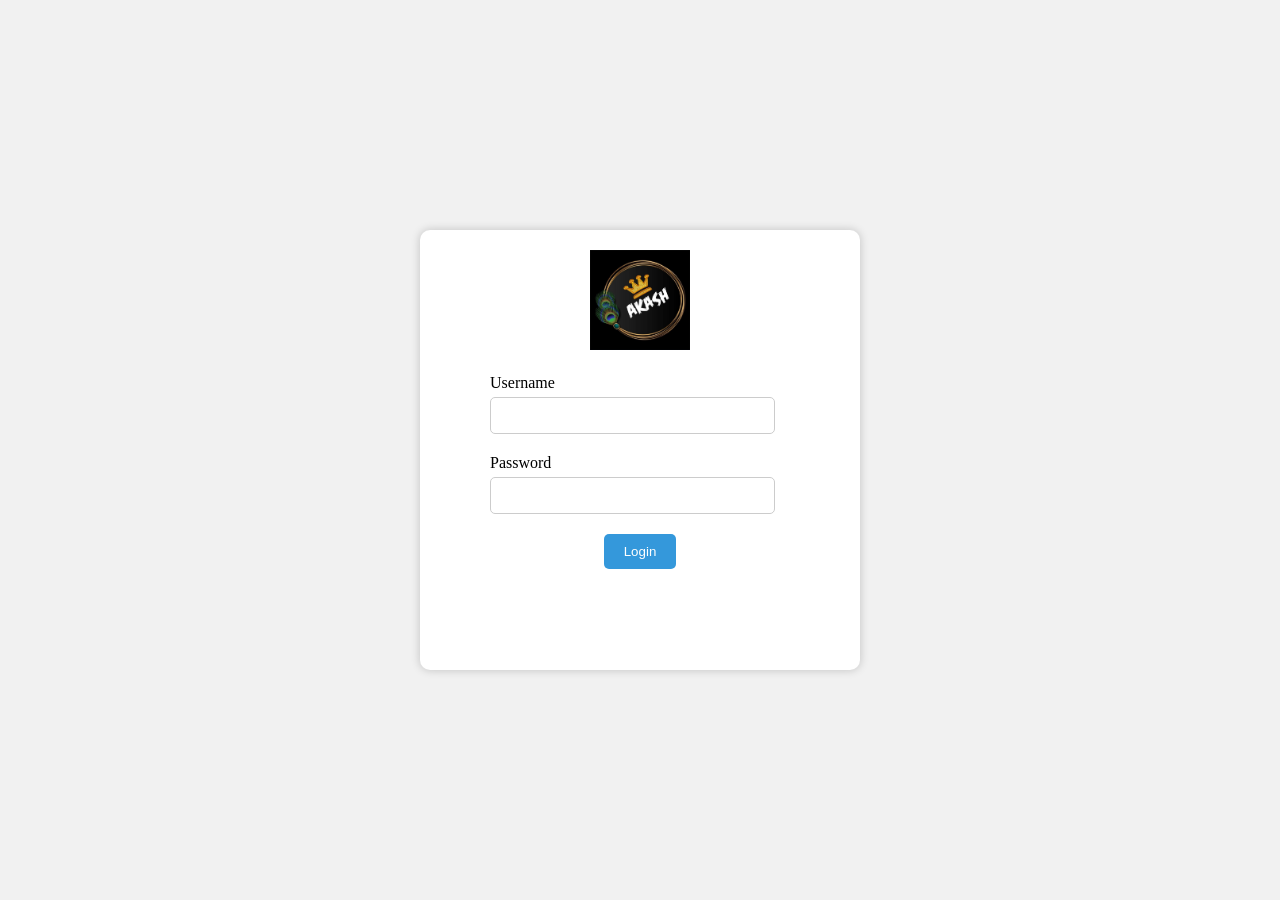
<file: buy-and-sell/index.html>
<!DOCTYPE html>
<html lang="en">
<head>
    <meta charset="UTF-8">
    <meta name="viewport" content="width=device-width, initial-scale=1.0">
    <title>Login Form</title>
    <link rel="stylesheet" href="./css/index.css">
</head>
<body>
    <div class="container" >
        <img src="./images/logo.png" alt="Logo" class="logo">
        <form id="login-form" >
            <div class="form-group">
                <label for="username">Username</label>
                <input type="text" id="username" name="username" required>
            </div>
            <div class="form-group">
                <label for="password">Password</label>
                <input type="password" id="password" name="password" required>
            </div>
            <button type="submit">Login</button>
        </form>
    </div>
    <script src="./js/index.js"></script>
</body>
</html>
</file>
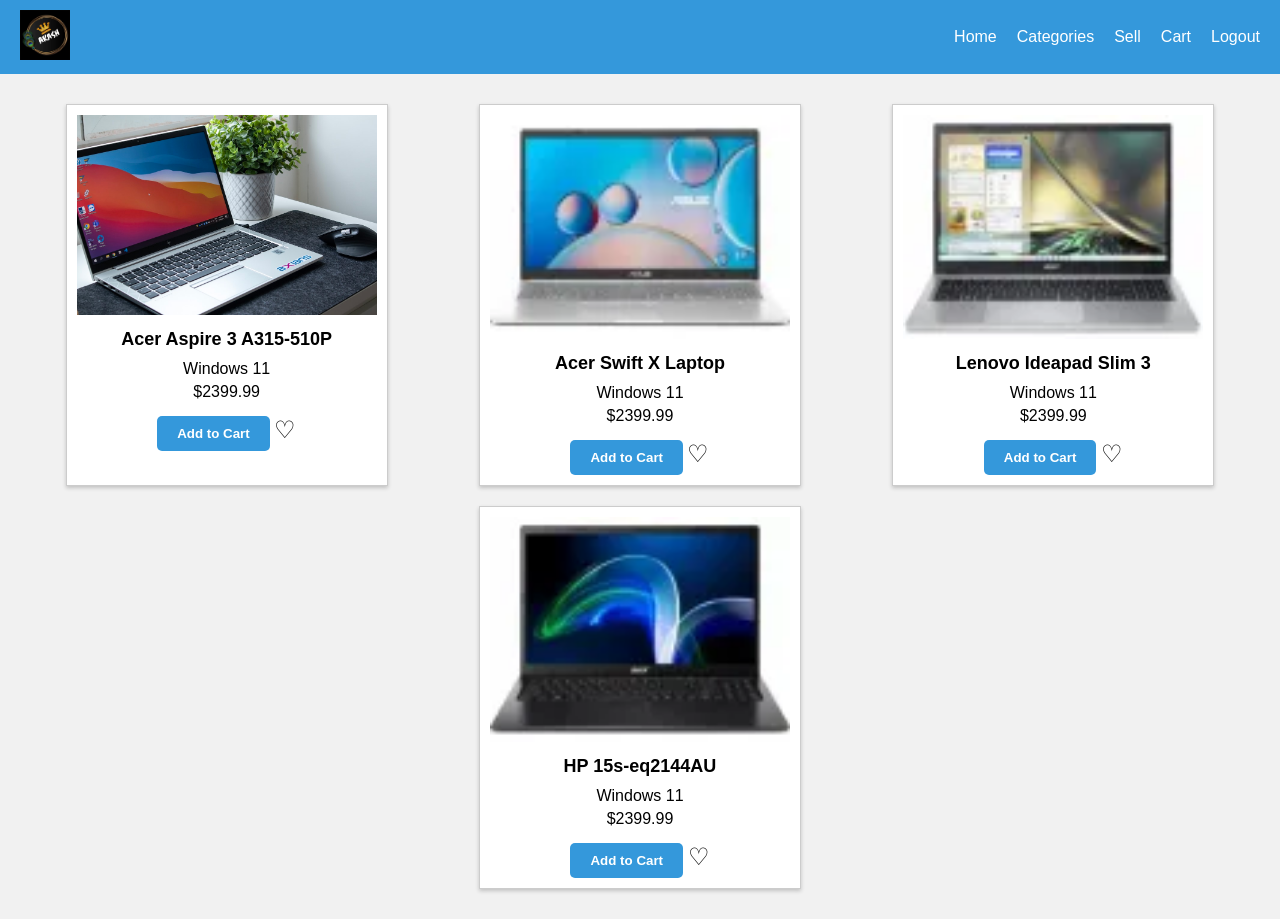
<file: buy-and-sell/containers/laptop.html>
<!DOCTYPE html>
<html lang="en">
<head>
    <meta charset="UTF-8">
    <meta name="viewport" content="width=device-width, initial-scale=1.0">
    <title>Product Cards</title>
    <link rel="stylesheet" href="../css/category.css">
    <link rel="stylesheet" href="../css/nav.css">
</head>
<body>
    <header>
        <div class="logo">
            <a href="../index.html">
                <img src="../images/logo.png" alt="Logo">
            </a>        </div>
        <nav>
            <ul>
                <li><a href="../containers/nav.html">Home</a></li>
                <li class="category">
                    <a href="../containers/sell.html">Categories</a>
                    <ul class="sub-menu">
                        <li><a href="../containers/mobile.html">Mobile Phone</a></li>
                        <li><a href="../containers/laptop.html">Laptop</a></li>
                    </ul>
                </li>
                <li><a href="#">Sell</a></li>
                <li><a href="../containers/cart.html">Cart</a></li>
                <li><a href="../index.html">Logout</a></li>
            </ul>
        </nav>
    </header>
    <div class="container">
        <!-- Repeat the following card structure 10 times -->
        <div class="card">
        <div class="image">
            <img src="../images/l1.png" alt="Product Image" data-image-url="product1.jpg">
        </div>
        <div class="info">
            <h2 class="name">Acer Aspire 3 A315-510P</h2>
            <p class="model">Windows 11</p>
            <p class="price">$2399.99</p>
            <!-- Add data attributes to store item information -->
            <button class="cart-button"
                    data-name="Acer Aspire 3 A315-510P"
                    data-model="Windows 11"
                    data-price="$2399.99"
                    data-image-url="../images/l1.png">Add to Cart</button>
            <span class="heart-icon">&#x2661;</span>
        </div>
    </div>
    <div class="card">
        <div class="image">
            <img src="../images/4.png" alt="Product Image" data-image-url="product1.jpg">
        </div>
        <div class="info">
            <h2 class="name">Acer Swift X Laptop </h2>
            <p class="model">Windows 11</p>
            <p class="price">$2399.99</p>
            <!-- Add data attributes to store item information -->
            <button class="cart-button"
                    data-name="Acer Swift X Laptop "
                    data-model="Windows 11"
                    data-price="$2399.99"
                    data-image-url="../images/4.png">Add to Cart</button>
            <span class="heart-icon">&#x2661;</span>
        </div>
    </div><div class="card">
        <div class="image">
            <img src="../images/2.png" alt="Product Image" data-image-url="product1.jpg">
        </div>
        <div class="info">
            <h2 class="name">Lenovo Ideapad Slim 3 </h2>
            <p class="model">Windows 11</p>
            <p class="price">$2399.99</p>
            <!-- Add data attributes to store item information -->
            <button class="cart-button"
                    data-name="Lenovo Ideapad Slim 3 "
                    data-model="Windows 11"
                    data-price="$2399.99"
                    data-image-url="../images/2.png">Add to Cart</button>
            <span class="heart-icon">&#x2661;</span>
        </div>
    </div><div class="card">
        <div class="image">
            <img src="../images/3.png" alt="Product Image" data-image-url="product1.jpg">
        </div>
        <div class="info">
            <h2 class="name">HP 15s-eq2144AU </h2>
            <p class="model">Windows 11</p>
            <p class="price">$2399.99</p>
            <!-- Add data attributes to store item information -->
            <button class="cart-button"
                    data-name="HP 15s-eq2144AU "
                    data-model="Windows 11"
                    data-price="$2399.99"
                    data-image-url="../images/3.png">Add to Cart</button>
            <span class="heart-icon">&#x2661;</span>
        </div>
    </div>
        <!-- Repeat the card structure 10 times -->
    </div>

    <script src="../js/category.js"></script>
</body>
</html>
</file>
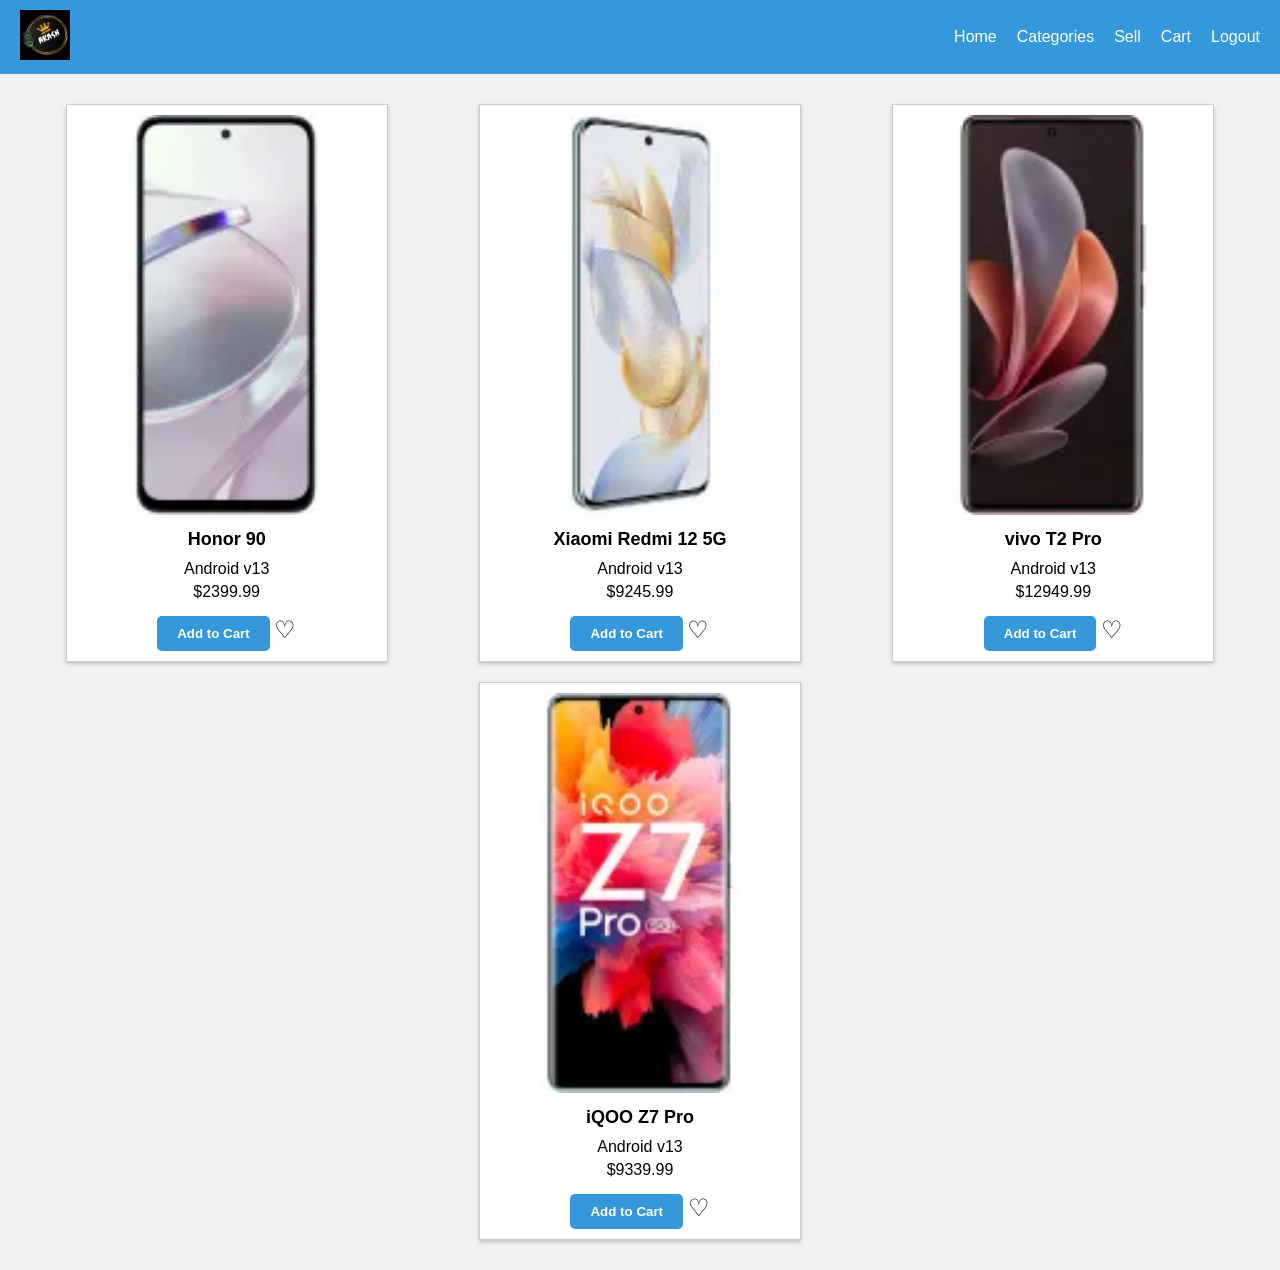
<file: buy-and-sell/containers/mobile.html>
<!DOCTYPE html>
<html lang="en">
<head>
    <meta charset="UTF-8">
    <meta name="viewport" content="width=device-width, initial-scale=1.0">
    <title>Product Cards</title>
    <link rel="stylesheet" href="../css/category.css">
    <link rel="stylesheet" href="../css/nav.css">
</head>
<body>
    <header>
        <div class="logo">
            <a href="../index.html">
                <img src="../images/logo.png" alt="Logo">
            </a>        </div>
        <nav>
            <ul>
                <li><a href="../containers/nav.html">Home</a></li>
                <li class="category">
                    <a href="#">Categories</a>
                    <ul class="sub-menu">
                        <li><a href="../containers/mobile.html">Mobile Phone</a></li>
                        <li><a href="../containers/laptop.html">Laptop</a></li>
                    </ul>
                </li>
                <li><a href="../containers/sell.html">Sell</a></li>
                <li><a href="../containers/cart.html">Cart</a></li>
                <li><a href="../index.html">Logout</a></li>
            </ul>
        </nav>
    </header>
   
<div class="container">
    <!-- Repeat the following card structure 10 times -->
    <div class="card">
        <div class="image">
            <img src="../images/mobile/1.png" alt="Product Image" data-image-url="product1.jpg">
        </div>
        <div class="info">
            <h2 class="name">Honor 90</h2>
            <p class="model">Android v13</p>
            <p class="price">$2399.99</p>
            <!-- Add data attributes to store item information -->
            <button class="cart-button"
                    data-name="Honor 90"
                    data-model="Android v13"
                    data-price="$2399.99"
                    data-image-url="../images/mobile/1.png">Add to Cart</button>
            <span class="heart-icon">&#x2661;</span>
        </div>
    </div>
    <div class="card">
        <div class="image">
            <img src="../images/mobile/2.png" alt="Product Image" data-image-url="product2.jpg">
        </div>
        <div class="info">
            <h2 class="name">Xiaomi Redmi 12 5G</h2>
            <p class="model">Android v13</p>
            <p class="price">$9245.99</p>
            <!-- Add data attributes to store item information -->
            <button class="cart-button"
                    data-name="Xiaomi Redmi 12 5G"
                    data-model="Android v13"
                    data-price="$9245.99"
                    data-image-url="../images/mobile/2.png">Add to Cart</button>
            <span class="heart-icon">&#x2661;</span>
        </div>
    </div> <div class="card">
        <div class="image">
            <img src="../images/mobile/3.png" alt="Product Image" data-image-url="product1.jpg">
        </div>
        <div class="info">
            <h2 class="name">vivo T2 Pro</h2>
            <p class="model">Android v13</p>
            <p class="price">$12949.99</p>
            <!-- Add data attributes to store item information -->
            <button class="cart-button"
                    data-name="vivo T2 Pro"
                    data-model="Android v13"
                    data-price="$1249.99"
                    data-image-url="../images/mobile/3.png">Add to Cart</button>
            <span class="heart-icon">&#x2661;</span>
        </div>
    </div> <div class="card">
        <div class="image">
            <img src="../images/mobile/4.png" alt="Product Image" data-image-url="product1.jpg">
        </div>
        <div class="info">
            <h2 class="name">iQOO Z7 Pro</h2>
            <p class="model">Android v13</p>
            <p class="price">$9339.99</p>
            <!-- Add data attributes to store item information -->
            <button class="cart-button"
                    data-name="iQOO Z7 Pro"
                    data-model="Android v13"
                    data-price="$9339.99"
                    data-image-url="../images/mobile/4.png">Add to Cart</button>
            <span class="heart-icon">&#x2661;</span>
        </div>
    
    <!-- Repeat the card structure 10 times -->
</div>

       

    <script src="../js/category.js"></script>
</body>
</html>
</file>
<file: buy-and-sell/css/index.css>
body {
    display: flex;
    justify-content: center;
    align-items: center;
    height: 100vh;
    margin: 0;
    background-color: #f1f1f1;
    
}

.container {
    text-align: center;
    background-color: #fff;
    padding: 20px;
    border-radius: 10px;
    box-shadow: 0 0 10px rgba(0, 0, 0, 0.2);
    width: 25pc;
    height: 25pc;
}

.logo {
    width: 100px;
    height: 100px;
    margin: 0 auto 20px;
}

.form-group {
    margin-left: 50px;
    margin-bottom: 20px;
    text-align: left;
}

label {
    display: block;
    margin-bottom: 5px;
}

input[type="text"],
input[type="password"] {
    width: 75%;
    padding: 10px;
    border: 1px solid #ccc;
    border-radius: 5px;
}

button {
    background-color: #3498db;
    color: #fff;
    border: none;
    padding: 10px 20px;
    border-radius: 5px;
    cursor: pointer;
    transition: background-color 0.3s;
}

button:hover {
    background-color: #2980b9;
}
</file>
<file: buy-and-sell/css/category.css>
body {
    font-family: Arial, sans-serif;
    margin: 0;
    padding: 0;
    background-color: #f1f1f1;
}

.container {
    display: flex;
    flex-wrap: wrap;
    justify-content: space-around;
    padding: 20px;
}

.card {
    width: 300px;
    background-color: #fff;
    border: 1px solid #ccc;
    margin: 10px;
    padding: 10px;
    box-shadow: 0px 2px 4px rgba(0, 0, 0, 0.2);
}

.image img {
    width: 100%;
    height: auto;
}

.info {
    text-align: center;
}

.name {
    font-size: 18px;
    margin: 10px 0;
}

.model,
.price {
    margin: 5px 0;
}

.cart-button {
    background-color: #3498db;
    color: #fff;
    border: none;
    padding: 10px 20px;
    border-radius: 5px;
    cursor: pointer;
    margin-top: 10px;
    font-weight: bold;
}

.cart-button:hover {
    background-color: #2980b9;
}

.heart-icon {
    cursor: pointer;
    font-size: 24px;
    display: inline-block;
    margin-top: 10px;
}
</file>
<file: buy-and-sell/css/nav.css>
body {
    margin: 0;
    padding: 0;
    font-family: Arial, sans-serif;
}

header {
    background-color: #3498db;
    color: #fff;
    display: flex;
    justify-content: space-between;
    align-items: center;
    padding: 10px 20px;
}

.logo img {
    height: 50px;
}

nav ul {
    list-style-type: none;
    margin: 0;
    padding: 0;
    display: flex;
}

nav ul li {
    margin-right: 20px;
    position: relative;
}

nav ul li a {
    text-decoration: none;
    color: #fff;
}

.category .sub-menu {
    display: none;
    position: absolute;
    background-color: #3498db;
    list-style-type: none;
    top: 100%;
    left: 0;
    width: 150px;
    padding: 0;
    margin: 0;
}

.category:hover .sub-menu {
    display: block;
}

.sub-menu li {
    padding: 10px;
}

.sub-menu li a {
    color: #fff;
    text-decoration: none;
}

nav ul li:last-child {
    margin-right: 0;
}
.home-page{
    width: 96pc;
    height: 39pc;
}
</file>
